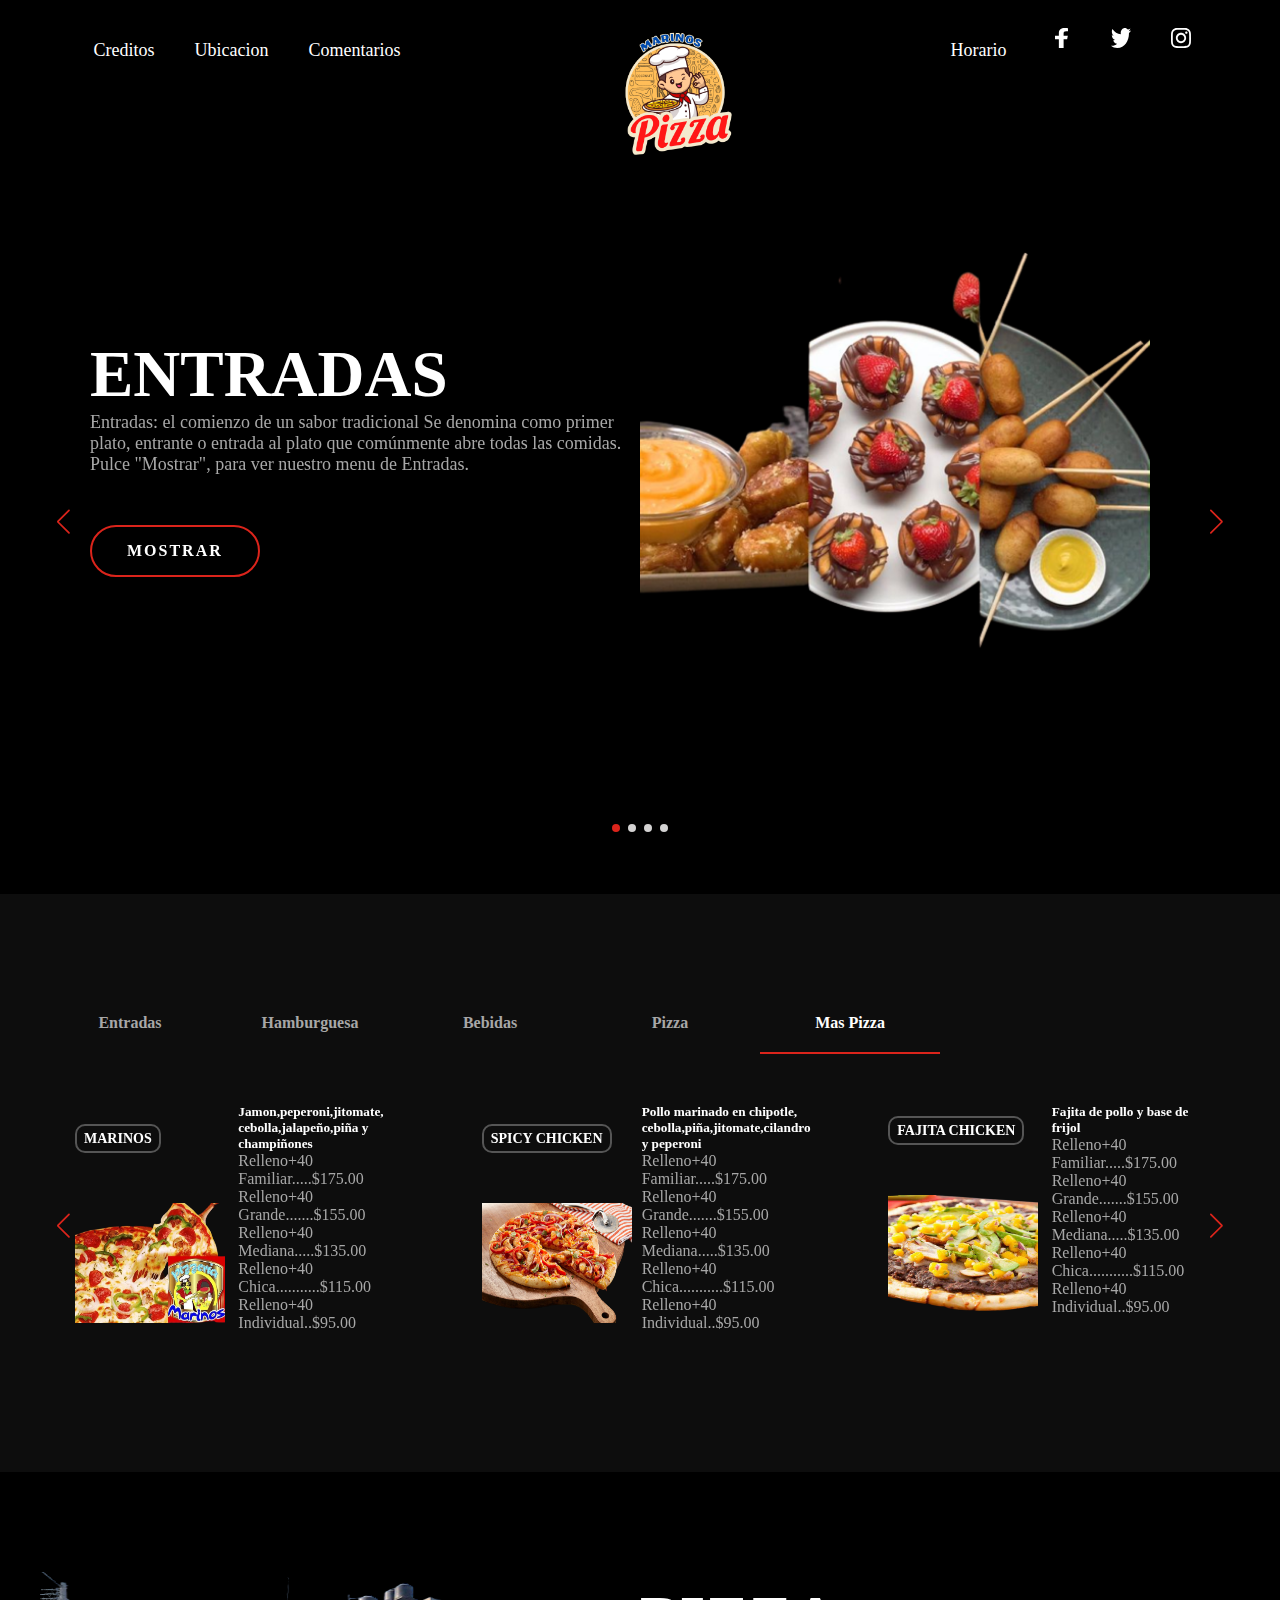
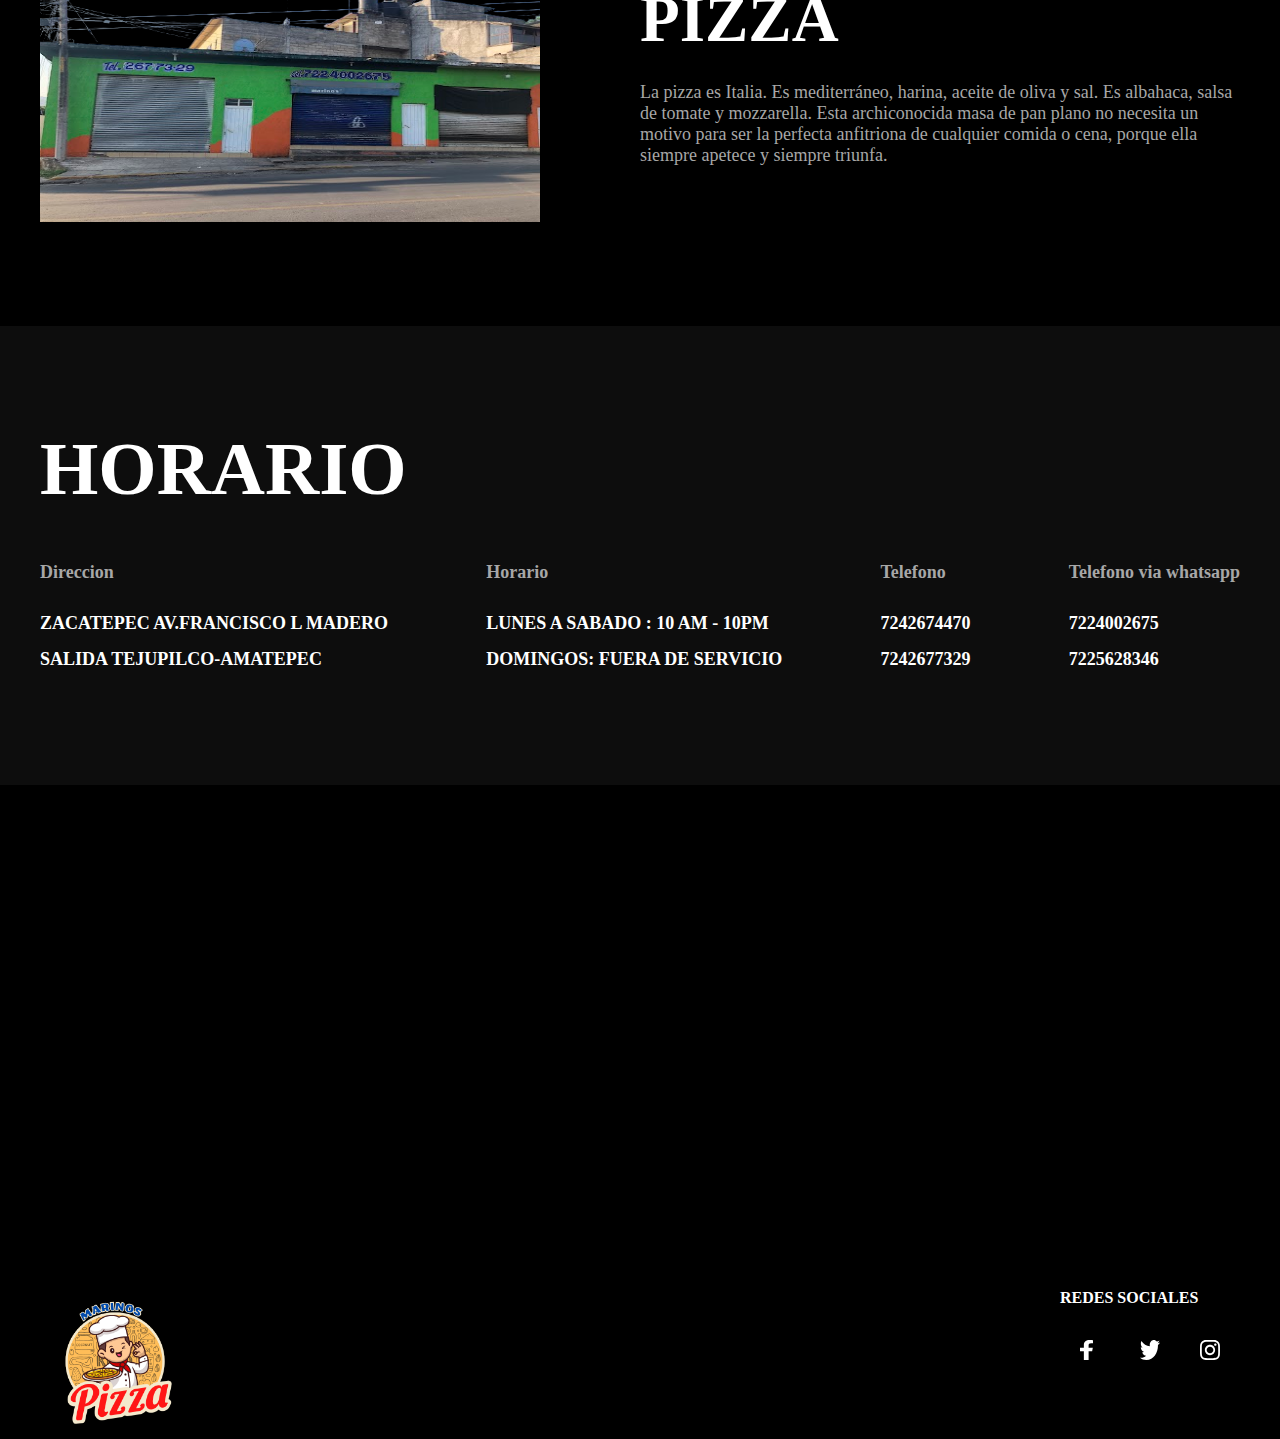
<file: index.html>
<!DOCTYPE html>
<html lang="en">
<head>
    <meta charset="UTF-8">
    <meta http-equiv="X-UA-Compatible" content="IE=edge">
    <meta name="viewport" content="width=device-width, initial-scale=1.0">
    <title>Pizza Marinos</title>
    <link rel="stylesheet" href="https://cdn.jsdelivr.net/npm/swiper/swiper-bundle.min.css" />
    <link rel="stylesheet" href="css/index.css">
    <link rel="icon" type="icon/jpg " href="images/Marinos.png">
</head>
<body>

    <header>

       <div class="menu container">
        <img class="logo-1" src="images/Marinos.png" alt="">
        <input type="checkbox" id="menu" />
        <label for="menu">
            <img src="images/menu.png"  class="menu-incono" alt="">
        </label>
        <nav class="navbar">

            <div class="menu-1">
                <ul>
                    <li><a href="Creditos.html"> Creditos </a></li>
                    <li><a href="#sectionmap"> Ubicacion</a></li>
                    <li><a href="Ayuda.html">Comentarios</a></li>
                </ul>    
            </div>

            <img class="logo-2" src="images/Marinos.png" alt="">
            <div class="menu-2">
                <ul>
                    <li><a href="#horario">Horario</a></li>
                </ul>
                <div class="socials">
                    <a href="https://www.facebook.com/people/Pizzeria-Marinos/100063580840301/" target="_blank">
                        <div class="social">
                            <img src="images/s1.svg" alt="">
                        </div>
                    </a>
                    <a href="#">
                        <div class="social">
                            <img src="images/s2.svg" alt="">
                        </div>
                    </a>
                    <a href="#">
                        <div class="social">
                            <img src="images/s3.svg" alt="">
                        </div>
                    </a>
                </div>

            </div>
        </nav>
    </div>

    <div class="header-content container">

        <div class="swiper mySwiper-1">
          <div class="swiper-wrapper">
            <div class="swiper-slide">
                <div class="slider">
                  <div class="slider-txt">
                    <h1>Entradas</h1>
                    <p>
                        Entradas: el comienzo de un sabor tradicional Se denomina como primer plato, entrante o entrada al plato que comúnmente abre todas las comidas.
                        Pulce "Mostrar", para ver nuestro menu de Entradas.
                    </p>
                    <div class="botones">
                        <a href="#num1"  class="btn-1">Mostrar</a>
                    </div>
                  </div>
                  <div class="slider-img">
                    <img src="images/entradas.png" alt="">
                  </div>
                </div>
              </div>

           <div class="swiper-slide">
              <div class="slider">
                <div class="slider-txt">
                  <h1>Hamburguesas</h1>
                  <p>
                    Una hamburguesa es un sándwich hecho a base de carne molida o de origen vegetal, 
                    aglutinada en forma de filete cocinado a la parrilla o a la plancha, aunque también puede freírse u hornearse.
                    Pulce "Mostrar", para ver nuestro menu de Hamburguesas.
                  </p>
                  <div class="botones">
                        <a  href="#num1"  class="btn-1">Mostrar</a>
                        
                        
                  </div>
                </div>
                <div class="slider-img">
                  <img src="images/slider1.png" alt="">
                </div>
              </div>
            </div>
            <div class="swiper-slide">
                <div class="slider">
                  <div class="slider-txt">
                    <h1>Bebidas</h1>
                    <p>
                        La preparación de bebidas es un proceso que requiere de experiencia y amplios conocimientos en diversos tópicos de la industria en cuestión.
                        contamos con algunas bebidas como las Malteadas,refrescos entre otros.Pulce "Mostrar", para ver nuestro menu de Bebidas.
                    </p>
                    <div class="botones">
                        <a  href="#num1" class="btn-1">Mostrar</a>
                    </div>
                  </div>
                  <div class="slider-img">
                    <img src="images/bebidas.png" alt="">
                  </div>
                </div>
              </div>
              <div class="swiper-slide">
                <div class="slider">
                  <div class="slider-txt">
                    <h1>Pizza</h1>
                    <p>
                        La pizza es un pan plano al horno rematado típicamente con una salsa de tomate, queso y diversos desmoches. 
                        La pizza moderna se inventó en Nápoles, Italia, y el plato se ha convertido en popular en muchas partes del mundo.
                        Pulce "Mostrar", para ver nuestro menu de Pizzas.
                    </p>
                    <div class="botones">
                        <a href="#num1"  class="btn-1">Mostrar</a>
                        <a href="#num1"  class="btn-1">Maz pizza</a>
                    </div>
                  </div>
                  <div class="slider-img">
                    <img src="images/pizza.png" alt="">
                  </div>
                </div>
              </div>
          </div>
          <div class="swiper-button-next"></div>
          <div class="swiper-button-prev"></div>
          <div class="swiper-pagination"></div>
        </div>
    </div>
      
    </header>

    <main class="products" id="products" >
        <div class="tabs container" id="num1">
           
            <input type="radio" name="tabs" id="tab1" checked="checked" class="tabInput" value="1">
            <label for="tab1">Entradas</label>
            <div class="tab">
                <div class="swiper mySwiper-2" id="swiper1">
                    <div class="swiper-wrapper"  >
                        <div class="swiper-slide">
                     

                            <div class="product">

                                <div class="product-img"> 
                                    <h4>Coctel </h4>
                                    <img src="Entradas/Coctel_chico.png" alt="">
                                </div>
                                <div class="product-txt">
                                    <h4>Chico</h4>
                                    <p>Coctel de camaron</p> 
                                    <span class="price">$69.00</span>
                                </div>  

                            </div>
                       </div>

                        <div class="swiper-slide">
                           

                                <div class="product">
 
                                    <div class="product-img"> 
                                        <h4>Coctel</h4>
                                        <img src="Entradas/Coctel_grande.png" alt="">
                                    </div>
                                    <div class="product-txt">
                                        <h4>Grande</h4>
                                        <p>Coctel de camaron</p> 
                                        <span class="price">$89.00</span>
                                    </div>  

                                </div>


                        </div>

                        <div class="swiper-slide">

                            

                                <div class="product">

                                    <div class="product-img"> 
                                        <h4>Nuggets</h4>
                                        <img src="Entradas/Nuggets.png" alt="">
                                    </div>
                                    <div class="product-txt">
                                        <h4>Nuggets</h4>
                                        <p></p> 
                                        <span class="price">$50.00</span>
                                    </div>  

                                </div>

                        

                        </div>
                        <div class="swiper-slide">

                            

                            <div class="product">

                                <div class="product-img"> 
                                    <h4>Papas</h4>
                                    <img src="Entradas/Papas_Francesa.png" alt="">
                                </div>
                                <div class="product-txt">
                                    <h4>A la francesa</h4>
                                    <p>Papas a la franacesa</p> 
                                    <span class="price">$40.00</span>
                                </div>  

                            </div>

                    

                    </div>

                    <div class="swiper-slide">

                            

                        <div class="product">

                            <div class="product-img"> 
                                <h4>Dedos</h4>
                                <img src="Entradas/Dedos_queso.png" alt="">
                            </div>
                            <div class="product-txt">
                                <h4>De queso</h4>
                                <p>Dedos de queso</p> 
                                <span class="price">$50.00</span>
                            </div>  

                        </div>

                

                </div>

                <div class="swiper-slide">

                            

                    <div class="product">

                        <div class="product-img"> 
                            <h4>Ensalada</h4>
                            <img src="Entradas/Ensalada_pollo.png" alt="">
                        </div>
                        <div class="product-txt">
                            <h4>De pollo</h4>
                            <p>Ensalada de pollo</p> 
                            <span class="price">$75.00</span>
                        </div>  

                    </div>

                </div>

                
                <div class="swiper-slide">

                            

                    <div class="product">

                        <div class="product-img"> 
                            <h4>Ensalada</h4>
                            <img src="Entradas/Ensalada_regular.png" alt="">
                        </div>
                        <div class="product-txt">
                            <h4>Regular</h4>
                            <p>Ensalada Regular</p> 
                            <span class="price">$35.00</span>
                        </div>  

                    </div>

                </div>

                
                

                </div>
                <div class="swiper-button-next"></div>
                <div class="swiper-button-prev"></div>
                  

                </div>

                

            
            </div>
            <input type="radio" name="tabs" id="tab2" checked="checked" class="tabInput" value="2"  >
            
            <label for="tab2" >Hamburguesa </label>
            
            <div class="tab" >
                
                <div class="swiper mySwiper-2" id="swiper2" >
                    <div class="swiper-wrapper"  >
                        
                        <div class="swiper-slide">
                           

                            <div class="product">

                                <div class="product-img"> 
                                    <h4>Hamburguesa</h4>
                                    <img src="Hamburguezas/Hambu_cencilla.png" alt="">
                                </div>
                                <div class="product-txt">
                                    <h4>Regular</h4>
                                    <p>Carne y queso amarillo</p> 
                                    <span class="price">$40.00</span>
                                </div>  

                            </div>
    
                        </div>
    
                        <div class="swiper-slide">

                            <div class="product">

                                <div class="product-img"> 
                                    <h4>Hamburguesa</h4>
                                    <img src="Hamburguezas/Hambu_doble.png" alt="">
                                </div>
                                <div class="product-txt">
                                    <h4>Doble</h4>
                                    <p>Doble carne y doble queso</p> 
                                    <span class="price">$50.00</span>
                                </div>  

                            </div>

                            

                        </div>

                        <div class="swiper-slide">

                            

                            <div class="product">

                                <div class="product-img"> 
                                    <h4>Hamburguesa</h4>
                                    <img src="Hamburguezas/Hambu_hawaiana.png" alt="">
                                </div>
                                <div class="product-txt">
                                    <h4>Hawaiana</h4>
                                    <p>Carne, queso, jamon y piña</p> 
                                    <span class="price">$50.00</span>
                                </div>  

                            </div>

                            

                        </div>

                        <div class="swiper-slide">

                            

                            <div class="product">

                                <div class="product-img"> 
                                    <h4>Hamburguesa</h4>
                                    <img src="Hamburguezas/Hambu_salchicha.png" alt="">
                                </div>
                                <div class="product-txt">
                                    <h4>D´salch cha</h4>
                                    <p>Carne, queso, salchicha y chipotle</p> 
                                    <span class="price">$50.00</span>
                                </div>  

                            </div>

                            

                        </div>
                        <div class="swiper-slide">

                            

                            <div class="product">

                                <div class="product-img"> 
                                    <h4>Hamburguesa</h4>
                                    <img src="Hamburguezas/Hambu_pollo.png" alt="">
                                </div>
                                <div class="product-txt">
                                    <h4>D´Pollo</h4>
                                    <p>Pechuga de pollo, queso y aderezo ranch</p> 
                                    <span class="price">$50.00</span>
                                </div>  

                            </div>

                            

                        </div>

                        <div class="swiper-slide">

                            

                            <div class="product">

                                <div class="product-img"> 
                                    <h4>Hamburguesa</h4>
                                    <img src="Hamburguezas/Hambu_arrachera.png" alt="">
                                </div>
                                <div class="product-txt">
                                    <h4>Arrachera</h4>
                                    <p>Carne arrachera, queso, jalapeñitos y aros de cebolla</p> 
                                    <span class="price">$55.00</span>
                                </div>  

                            </div>

                            

                        </div>
                        
                        <div class="swiper-slide">

                            

                            <div class="product">

                                <div class="product-img"> 
                                    <h4>Hamburguesa</h4>
                                    <img src="Hamburguezas/Hambu_BBQ.png" alt="">
                                </div>
                                <div class="product-txt">
                                    <h4>BBQ</h4>
                                    <p>Carne, queso, salsa BBQ, champiñones y aguacate</p> 
                                    <span class="price">$55.00</span>
                                </div>  

                            </div>

                            

                        </div>
              
                        <div class="swiper-slide">

                            

                            <div class="product">

                                <div class="product-img"> 
                                    <h4>Hamburguesa</h4>
                                    <img src="Hamburguezas/Trio_regular.png" alt="">
                                </div>
                                <div class="product-txt">
                                    <h4>Trio #1</h4>
                                    <p>Hamburgesa regular, papas y refresco</p> 
                                    <span class="price">$90.00</span>
                                </div>  

                            </div>

                            

                        </div>
                        <div class="swiper-slide">

                            

                            <div class="product">

                                <div class="product-img"> 
                                    <h4>Hamburguesa</h4>
                                    <img src="Hamburguezas/Trio_Arrachera.png" alt="">
                                </div>
                                <div class="product-txt">
                                    <h4>Trio #2</h4>
                                    <p>Hamburguesa arrachera, papas y refresco</p> 
                                    <span class="price">$100.00</span>
                                </div>  

                            </div>

                            

                        </div>
                      
                        <div class="swiper-slide">

                            

                            <div class="product">

                                <div class="product-img"> 
                                    <h4>Hamburguesa</h4>
                                    <img src="Hamburguezas/Trio_pollo.png" alt="">
                                </div>
                                <div class="product-txt">
                                    <h4>Trio #3</h4>
                                    <p>Hamburguesa de pollo, papas y refresco</p> 
                                    <span class="price">$95.00</span>
                                </div>  

                            </div>

                            

                        </div>
                        <div class="swiper-slide">

                            

                            <div class="product">

                                <div class="product-img"> 
                                    <h4>Hot dog</h4>
                                    <img src="Hamburguezas/Hot_Dog.png" alt="">
                                </div>
                                <div class="product-txt">
                                    <h4>Hot dog</h4>
                                    <p>Salchicha, pan, mostasa, catsup, mayonesa, jitomate y cebolla</p> 
                                    <span class="price">$25.00</span>
                                </div>  

                            </div>

                            

                        </div>
                        <div class="swiper-slide">

                            

                            <div class="product">

                                <div class="product-img"> 
                                    <h4>Alitas</h4>
                                    <img src="Hamburguezas/Alitas_fritas.png" alt="">
                                </div>
                                <div class="product-txt">
                                    <h4 >De pollo</h4>
                                    <p>Fritas y ensalada ranch</p> 
                                    <p >Mediana $69.00 Grande $120.00 Jumbo $180.00</p>
                                    
                                    
                                </div>  

                            </div>

                            

                        </div>
                        <div class="swiper-slide">

                            

                            <div class="product">

                                <div class="product-img"> 
                                    <h4>Alitas</h4>
                                    <img src="Hamburguezas/Alitas_BBQ.png" alt="">
                                </div>
                                <div class="product-txt">
                                    <h4 >Pollo BBQ</h4>
                                    <p>En salsa BBQ y ensalada ranch</p> 
                                    <p >Mediana $75.00 Grande $140.00 Jumbo $205.00</p>
                                    
                                    
                                </div>  

                            </div>

                            

                        </div>
                        <div class="swiper-slide">

                            

                            <div class="product">

                                <div class="product-img"> 
                                    <h4>Alitas</h4>
                                    <img src="Hamburguezas/Alitas_Buffalo.png" alt="">
                                </div>
                                <div class="product-txt">
                                    <h4 >Pollo Buffalo</h4>
                                    <p>En salsa buffalo y ensalada ranch</p> 
                                    <p >Mediana $75.00 Grande $140.00 Jumbo $205.00</p>
                                    
                                    
                                </div>  

                            </div>

                            

                        </div>
                        <div class="swiper-slide">

                            

                            <div class="product">

                                <div class="product-img"> 
                                    <h4>Alitas</h4>
                                    <img src="Hamburguezas/Alitas_fuego.png" alt="">
                                </div>
                                <div class="product-txt">
                                    <h4 >Fuego</h4>
                                    <p></p> 
                                    <p >Mediana $75.00 Grande $140.00 Jumbo $205.00</p>
                                    
                                    
                                </div>  

                            </div>

                            

                        </div>
                        


                     
                    </div>
                
                    <div class="swiper-button-next"></div>
                    <div class="swiper-button-prev"></div>
                     
                    
                </div>

                
            </div>
       


            <input type="radio" name="tabs" id="tab3" checked="checked" class="tabInput" value="3">
            <label for="tab3">Bebidas</label>
            <div class="tab">
                <div class="swiper mySwiper-2" id="swiper3">
                    <div class="swiper-wrapper" >
                        <div class="swiper-slide">
                        

                            <div class="product">

                                <div class="product-img"> 
                                    <h4>Malteada</h4>
                                    <img src="Bebidas/Malteada_fresa.png" alt="">
                                </div>
                                <div class="product-txt">
                                    <h4>Fresa</h4>
                                    <p>Malteada de fresa</p> 
                                    <span class="price">$40.00</span>
                                </div>  

                            </div>
                       </div>

                        <div class="swiper-slide">
                            

                                <div class="product">
 
                                    <div class="product-img"> 
                                        <h4>Malteada</h4>
                                        <img src="Bebidas/Malteada_choco.png" alt="">
                                    </div>
                                    <div class="product-txt">
                                        <h4>Chocolate</h4>
                                        <p>Malteada de chocolate</p> 
                                        <span class="price">$40.00</span>
                                    </div>  

                                </div>
                          </div>

                           <div class="swiper-slide">
                                <div class="product">

                                    <div class="product-img"> 
                                        <h4>Malteada</h4>
                                        <img src="Bebidas/Malteada_vainilla.png" alt="">
                                    </div>
                                    <div class="product-txt">
                                        <h4>Vinilla</h4>
                                        <p>Malteada de vainilla</p> 
                                        <span class="price">$40.00</span>
                                    </div>  

                                </div>
                           </div>

                           <div class="swiper-slide">
                                <div class="product">

                                    <div class="product-img"> 
                                        <h4>Frappe</h4>
                                        <img src="Bebidas/Frappe.png" alt="">
                                    </div>
                                    <div class="product-txt">
                                        <h4>Regular</h4>
                                        <p></p> 
                                        <span class="price">$40.00</span>
                                    </div>  

                                </div>
                           </div>
                    <div class="swiper-slide">
                            

                        <div class="product">

                            <div class="product-img"> 
                                <h4>Piña</h4>
                                <img src="Bebidas/Piña_colada.png" alt="">
                            </div>
                            <div class="product-txt">
                                <h4>Colada</h4>
                                <p></p> 
                                <span class="price">$45.00</span>
                            </div>  

                        </div>

                   

                </div>
                <div class="swiper-slide">
                            

                    <div class="product">

                        <div class="product-img"> 
                            <h4>Refresco</h4>
                            <img src="Bebidas/Refrescos.png" alt="">
                        </div>
                        <div class="product-txt">
                            <h4>Refrescos</h4>
                            <p>Chico... $20.00
                                Mediano... $27.00</p> 
                            <span class="price">
                            </span>
                        </div>  

                    </div>

               

            </div>
            <div class="swiper-slide">
                            

                <div class="product">

                    <div class="product-img"> 
                        <h4>Postres</h4>
                        <img src="Bebidas/Pay_queso.png" alt="">
                    </div>
                    <div class="product-txt">
                        <h4>Pay</h4>
                        <p>Pay de Queso</p> 
                        <span class="price">$45.00</span>
                    </div>  

                </div>

           

        </div>
        <div class="swiper-slide">
                            

            <div class="product">

                <div class="product-img"> 
                    <h4>Postres</h4>
                    <img src="Bebidas/Helado_bainilla.png" alt="">
                </div>
                <div class="product-txt">
                    <h4>Helado</h4>
                    <p>Helado de vainilla</p> 
                    <span class="price">$28.00</span>
                </div>  

            </div>

       

    </div>

                    </div>
                    <div class="swiper-button-next"></div>
                    <div class="swiper-button-prev"></div>

                </div>


            
            </div>

            <input type="radio" name="tabs" id="tab4" checked="checked" class="tabInput" value="4">
            <label for="tab4">Pizza</label>
            <div class="tab">
                <div class="swiper mySwiper-2" id="swiper4">
                    <div class="swiper-wrapper"  >
                        <div class="swiper-slide">
                     

                            <div class="product">

                                <div class="product-img"> 
                                    <h4>Hawaiana</h4>
                                    <img src="Pizza/pizza_hawaiana.png" alt="">
                                </div>
                                <div class="product-txt">
                                    <h5>Piña,jamon</h5>
                                    <p>Familiar..$149.00  Grande....$135.00 Mediana..$115.00</p> 
                                    <span class="price"></span>
                                </div>  

                            </div>
                       </div>

                        <div class="swiper-slide">
                           

                                <div class="product">
 
                                    <div class="product-img"> 
                                        <h4>Peperoni</h4>
                                        <img src="Pizza/Peperoni.png" alt="">
                                    </div>
                                    <div class="product-txt">
                                        <h5>Peperoni</h5>
                                        <p>Familiar..$149.00  Grande....$135.00 Mediana..$115.00</p> 
                                        <span class="price"></span>
                                    </div>  

                                </div>


                        </div>

                        <div class="swiper-slide">

                            

                                <div class="product">

                                    <div class="product-img"> 
                                        <h4>Tres quesos</h4>
                                        <img src="Pizza/3_Quesos.png" alt="">
                                    </div>
                                    <div class="product-txt">
                                        <h5>Tres quesos</h5>
                                        <p>Familiar..$149.00  Grande....$135.00 Mediana..$115.00</p> 
                                        <span class="price"></span>
                                    </div>  

                                </div>

                        

                        </div>
                        <div class="swiper-slide">

                            

                            <div class="product">

                                <div class="product-img"> 
                                    <h4>Special</h4>
                                    <img src="Pizza/Special_Peperoni.png" alt="">
                                </div>
                                <div class="product-txt">
                                    <h5>Peperoni</h5>
                                    <p>Familiar..$160.00  Grande....$140.00 Mediana..$120.00</p> 
                                    <span class="price"></span>
                                </div>  

                            </div>

                    

                    </div>

                    <div class="swiper-slide">

                            

                        <div class="product">

                            <div class="product-img"> 
                                <h4>Vegetariana</h4>
                                <img src="Pizza/Vegana.png" alt="">
                            </div>
                            <div class="product-txt">
                                <h5>Champiñones,jitomate,
                                    cebolla,piña,jalapeños,
                                    pimiento verde y elote</h5>
                                <p>Familiar..$160.00  Grande....$140.00 Mediana..$120.00</p> 
                                <span class="price"></span>
                            </div>  

                        </div>

                    </div>
                    <div class="swiper-slide">

                            

                        <div class="product">

                            <div class="product-img"> 
                                <h4>Hawaiana con tocino</h4>
                                <img src="Pizza/Hawaiana_tocino.png" alt="">
                            </div>
                            <div class="product-txt">
                                <h5>Jamon,piña y trcitos
                                    de piña
                                </h5>
                                <p>Familiar..$175.00  Grande....$155.00 Mediana..$135.00</p> 
                                <span class="price"></span>
                            </div>  

                        </div>

                    </div>
                    <div class="swiper-slide">

                            

                        <div class="product">

                            <div class="product-img"> 
                                <h4>Sabrosa</h4>
                                <img src="Pizza/Sabrosa.png" alt="">
                            </div>
                            <div class="product-txt">
                                <h5>Jamon,peperoni 
                                    y salchicha</h5>
                                <p>Familiar..$160.00  Grande....$140.00 Mediana..$120.00</p> 
                                <span class="price"></span>
                            </div>  

                        </div>

                    </div>
                    <div class="swiper-slide">

                            

                        <div class="product">

                            <div class="product-img"> 
                                <h4>Mexicana</h4>
                                <img src="Pizza/Mexicana.png" alt="">
                            </div>
                            <div class="product-txt">
                                <h5>Peperoni,jitomate,cebolla,
                                    jalapeño y aguacate</h5>
                                <p>Familiar..$160.00  Grande....$140.00 Mediana..$120.00</p> 
                                <span class="price"></span>
                            </div>  

                        </div>

                    </div>
                    <div class="swiper-slide">

                            

                        <div class="product">

                            <div class="product-img"> 
                                <h4>New york</h4>
                                <img src="Pizza/New york.png" alt="">
                            </div>
                            <div class="product-txt">
                                <h5>Peperoni,jamon,piña
                                    y pimiento verde</h5>
                                <p>Familiar..$160.00  Grande....$140.00 Mediana..$120.00</p> 
                                <span class="price"></span>
                            </div>  

                        </div>

                    </div>
                    <div class="swiper-slide">

                            

                        <div class="product">

                            <div class="product-img"> 
                                <h4>Tex-Mex</h4>
                                <img src="Pizza/Tex_Mex.png" alt="">
                            </div>
                            <div class="product-txt">
                                <h5>Base de frijol, choeizo y piña</h5>
                                <p>Familiar..$160.00  Grande....$140.00 Mediana..$120.00</p> 
                                <span class="price"></span>
                            </div>  

                        </div>

                    </div>
                  
                    

               

                
                

                </div>
                <div class="swiper-button-next"></div>
                <div class="swiper-button-prev"></div>
                  

                </div>

                

            
            </div>
            <input type="radio" name="tabs" id="tab5" checked="checked" class="tabInput" value="5">
            <label for="tab5">Mas Pizza</label>
            <div class="tab">
                <div class="swiper mySwiper-2" id="swiper5">
                    <div class="swiper-wrapper"  >
                    <div class="swiper-slide">

                            

                        <div class="product">

                            <div class="product-img"> 
                                <h4>Marinos</h4>
                                <img src="Pizza/Marinos.png" alt="">
                            </div>
                            <div class="product-txt">
                                <h5> Jamon,peperoni,jitomate,
                                        cebolla,jalapeño,piña y 
                                        champiñones</h5>
                                <p>Relleno+40 Familiar.....$175.00  Relleno+40 Grande.......$155.00 Relleno+40 Mediana.....$135.00 Relleno+40 Chica...........$115.00 Relleno+40 Individual..$95.00</p> 
                                <span class="price"></span>
                            </div>  

                        </div>

                    </div>
                    <div class="swiper-slide">

                            

                        <div class="product">

                            <div class="product-img"> 
                                <h4>Spicy Chicken</h4>
                                <img src="Pizza/Spicy_chiquen.png" alt="">
                            </div>
                            <div class="product-txt">
                                <h5>Pollo marinado en chipotle,
                                    cebolla,piña,jitomate,cilandro
                                    y peperoni
                                </h5>
                                <p>Relleno+40 Familiar.....$175.00  Relleno+40 Grande.......$155.00 Relleno+40 Mediana.....$135.00 Relleno+40 Chica...........$115.00 Relleno+40 Individual..$95.00</p> 
                                <span class="price"></span>
                            </div>  

                        </div>

                    </div>
                    <div class="swiper-slide">

                            

                        <div class="product">

                            <div class="product-img"> 
                                <h4>Fajita Chicken</h4>
                                <img src="Pizza/Fajita_chickin.png" alt="">
                            </div>
                            <div class="product-txt">
                                <h5>Fajita de pollo y base de frijol
                                </h5>
                                <p>Relleno+40 Familiar.....$175.00  Relleno+40 Grande.......$155.00 Relleno+40 Mediana.....$135.00 Relleno+40 Chica...........$115.00 Relleno+40 Individual..$95.00</p> 
                                <span class="price"></span>
                            </div>  

                        </div>

                    </div>
                    <div class="swiper-slide">

                            

                        <div class="product">

                            <div class="product-img"> 
                                <h4>Camaron</h4>
                                <img src="Pizza/Camaron.png" alt="">
                            </div>
                            <div class="product-txt">
                                <h5>Camaron,atun,jitomate,
                                    cebolla y pimiento verde
                                </h5>
                                <p>Relleno+40 Familiar......$185.00  Relleno+40 Grande........$175.00 Relleno+40 Mediana......$155.00 Relleno+40 Chica............$130.00 Relleno+40 Individual..$115.00</p> 
                                <span class="price"></span>
                            </div>  

                        </div>

                    </div>
                    

               

                
                

                </div>
                <div class="swiper-button-next"></div>
                <div class="swiper-button-prev"></div>
                  

                </div>

                

            
            </div>

            

        </div>
       
    </main>

    <section class="info container" >

        <div class="info-img">
            <img src="images/Marinoss.png" alt="">
        </div>

        <div class="info-txt">
            <h2>Pizza</h2>
            <p>
                La pizza es Italia. Es mediterráneo, harina, aceite de oliva y sal.
                Es albahaca, salsa de tomate y mozzarella. Esta archiconocida masa 
                de pan plano no necesita un motivo para ser la perfecta anfitriona 
                de cualquier comida o cena, porque ella siempre apetece y siempre 
                triunfa.
            </p>
           
        </div>

    </section>

    <section class="horario" id="horario">
        <div class="horario-info container">

            <h2>Horario</h2>
            <div class="horario-txt">
                <div class="txt"> 
                    <h4>Direccion</h4>
                    <p>
                       Zacatepec Av.Francisco l Madero
                   </p>
                   <p>
                       Salida Tejupilco-Amatepec
                   </p>

                </div>
                <div class="txt">
                    <h4>Horario</h4>
                    <p>
                        Lunes a Sabado : 10 am - 10pm
                    </p>
                    <p>
                        Domingos: Fuera de Servicio
                    </p>
                </div>
                <div class="txt">
                    <h4>Telefono</h4>
                    <p>
                        7242674470
                    </p>
                    <p>
                        7242677329
                    </p>
                </div>
                <div class="txt">
                    <h4>Telefono via whatsapp</h4>
                    <p>
                        7224002675
                    </p>
                    <p>
                        7225628346
                    </p>
                </div>
            </div>
           
        
            
        </div>
    </section>


    <section id="sectionmap">
        
        <iframe class="map" src="https://www.google.com/maps/embed?pb=!1m18!1m12!1m3!1d3774.9686552038547!2d-100.14342778983159!3d18.888471682203935!2m3!1f0!2f0!3f0!3m2!1i1024!2i768!4f13.1!3m3!1m2!1s0x85cd133db64af0ed%3A0x654fe8dbab3f3760!2sPizzeria%20Marinos!5e0!3m2!1ses!2smx!4v1685760775716!5m2!1ses!2smx" width="100%" height="500" style="border:0;" allowfullscreen="" loading="lazy" referrerpolicy="no-referrer-when-downgrade"></iframe>

    </section>

    <footer class="footer container">

        <img class="logo-2" src="images/Marinos.png" alt="">
        
        
      
        <div class="links">
            <h4>Redes Sociales</h4>
            <div class="socials">
                <a href="https://www.facebook.com/people/Pizzeria-Marinos/100063580840301/" target="_blank">
                    <div class="social">
                        <img src="images/s1.svg" alt="">
                    </div>
                </a>
                <a href="#">
                    <div class="social">
                        <img src="images/s2.svg" alt="">
                    </div>
                </a>
                <a href="#">
                    <div class="social">
                        <img src="images/s3.svg" alt="">
                    </div>
                </a>
            </div>
        </div>
        

    </footer>



    <script src="https://cdn.jsdelivr.net/npm/swiper/swiper-bundle.min.js"></script>
    <script src="script.js"></script>

</body>

</html>
</file>
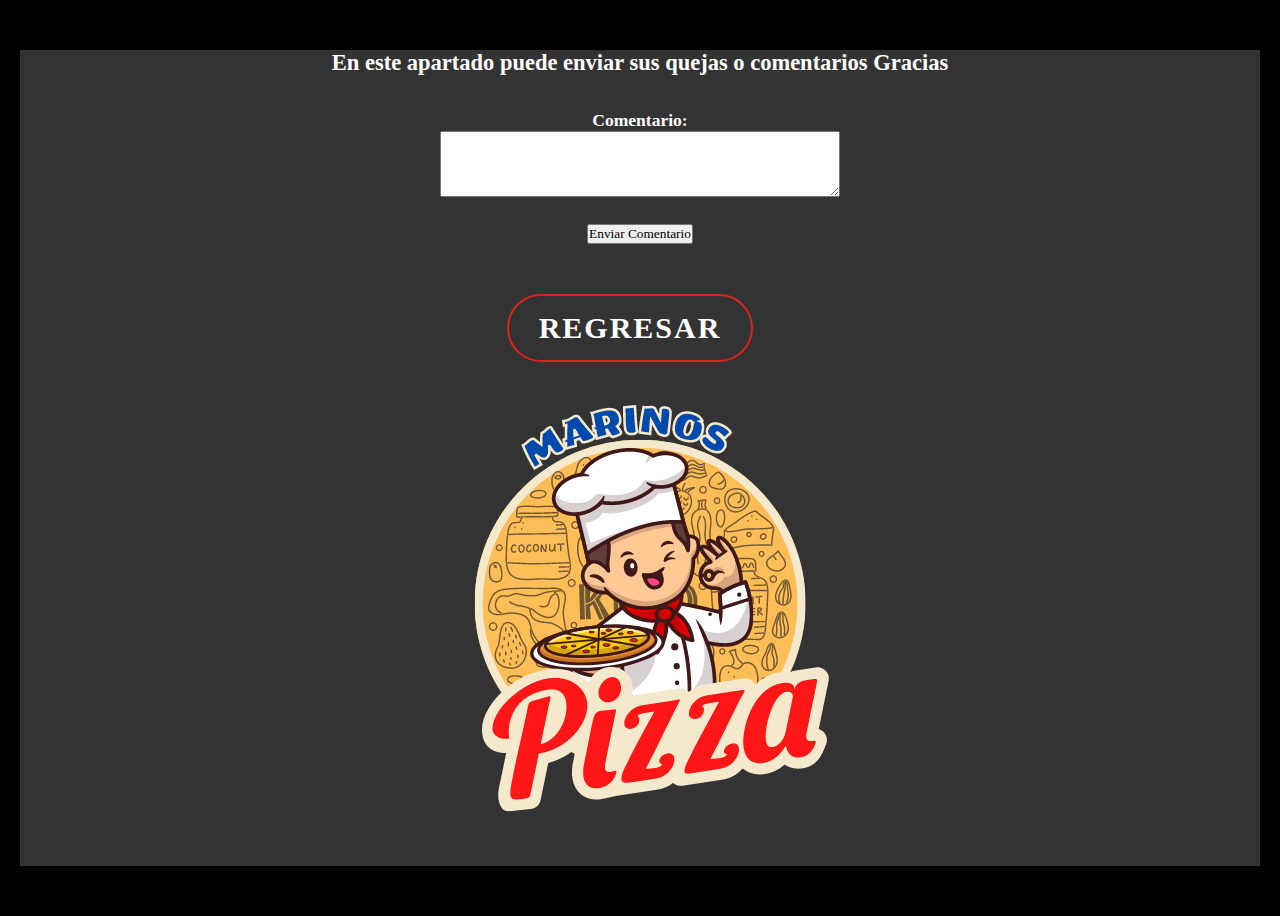
<file: Ayuda.html>
<!DOCTYPE html>
<html>
  <link rel="stylesheet" href="css/ayuda.css">
<head>
  <title>Formulario de Comentarios</title>
  <style>
    /* Estilos CSS para el formulario */
  </style>
</head>
<body>
  <center>
    <div class="Diseño">
      <h2>En este apartado puede enviar sus quejas o comentarios Gracias</h2>

      <br>
      <br>
      <form id="commentForm">
        <label for="comentario"><h3>Comentario:</h3></label>
        <textarea id="comentario" name="comentario" rows="4" required></textarea>
        <br>
        <center>
        <button class="boton" type="button" onclick="enviarComentario()">Enviar Comentario</button>
      </center>
      </form>
      <div class="botones">
        
        <a href="index.html" class="btn-1">Regresar</a>
     
    </div>
    <img src="images/Marinos.png" alt="">

    </div>
 
</center>
  <script>
    function enviarComentario() {
      var comentario = document.getElementById("comentario").value;
      var destinatario = "deibydrosas1@gmail.com"; // Coloca aquí la dirección de correo electrónico a la que deben llegar los comentarios

      var link = "mailto:" + destinatario +
                 "?subject=Nuevo comentario" +
                 "&body=" + encodeURIComponent(comentario);

      window.location.href = link;
    }
  </script>
</body>
</html>
</file>
<file: css/index.css>
* {
    font-family: 'Sigmar', Arial Rounded MT Bold;
    margin: 0;
    padding: 0;
    box-sizing: border-box;
    text-decoration: none;
    list-style: none;
}

body {
    background-color: black;
    color: white;
}

.container {
    max-width: 1200px;
    margin: 0 auto;
}

.swiper-button-prev::after {
    font-size: 25px;
}

.swiper-button-next::after {
    font-size: 25px;
}

.swiper-button-next {
    color: #db241b;
}

.swiper-button-prev {
    color: #db241b;
}

.swiper-pagination-bullet {
    background-color: #d3d2d2;
    opacity: 1;
}

.swiper-pagination-bullet-active {
    background-color: #db241b;
}

.menu {
    position: absolute;
    top: 20px;
    left: 0;
    right: 0;
    display: flex;
    justify-content: center;
    z-index: 1000;
}

.navbar {
    display: flex;

}
.menu-1 {
    margin-right: 180px;
}
.menu-2 {
    margin-left: 180px;
    display: flex;
    text-align: center;
}

.logo-1 {
    width: 0;
}
.logo-2 {
    width: 150px;
}
.socials {
    display: flex;
}

.social {
    margin: 0 10px;
    height: 40px;
    width: 40px;

    border-radius: 50%;
}
.social:hover {
    background-color: #db241b;
}
.social img {
    margin: 8px 0 0 10px;
}

.menu .navbar ul li {
    position: relative;
    float: left;
    
}
.menu .navbar ul li a {
    font-size: 18px;
    padding: 20px;
    color: white;
    display: block;
}

.menu .navbar ul li a:hover {
    color: #db241b;
}
#menu {
    display: none;
}
.menu-icono {
    width: 25px;
}
.menu label {
    cursor: pointer;
    display: none;
}
.header-content {
    margin-top: 200px;
    padding-bottom: 50px;
}
.slider {
    display: flex;
    align-items: center;
}
.slider-txt {
   margin-left: 50px;
   width: 50%;
}
.slider-txt h1 {
    font-size: 65px;
    color: white;
    text-transform: uppercase;
    font-weight: 800;
}
.slider-txt p {
    font-size: 18px;
    color: #a7a7a7;
}
.botones {
    margin-top: 50px;
}
.btn-1 {
    display: inline-block;
    padding: 15px 35px;
    border: 2px solid #db241b;
    color: white;
    font-weight: 800;
    letter-spacing: 2px;
    text-transform: uppercase;
    margin-right: 20px;
    border-radius: 50px;
   
}
.btn-1:hover {
    background-color: #db241b;
}
.slider-img {
    width: 50%;
}
.slider-img img {
    margin-right: 225px;
    width: 510PX;
}
.products {
    background-color: #0d0d0d;
}
.tabs {
    display: flex;
    flex-wrap: wrap;
    padding: 100px 0px;
}
.tabs label {
    width: 15%;
    order: 1;
    display: block;
    padding: 20px 0;
    text-align: center;
    cursor: pointer;
    color: #a7a7a7;
    font-weight: 700;
    transition: background ease 0.2s;
}
.tabs .tab {
    order: 99;
    flex-grow: 1;
    width: 100%;
    display: none;
    padding-top: 25px;
}
.tabs input[type="radio"] {
   display: none;
}
.tabs input[type="radio"]:checked + label {
    border-bottom: 2px solid #db241b;
    color: #ffffff;
}
.tabs input[type="radio"]:checked + label + .tab  {
    display: block;
}
.product {
    display: flex;
    align-items: center;
    padding: 25px;
    margin: 0 10px;
}
.product-img {
    width: 50%;
    text-align: left;
}
.product-img h4 {
    display: inline-block;
    padding: 5px 7px;
    line-height: 15px;
    color: #ffffff;
    font-size: 14px;
    text-transform: uppercase;
    font-weight: 800;
    border: 2px solid #555555;
    border-radius: 10px;
    margin-bottom: 50px;
}

.product-img img {
    width: 150px;
    height: 120px;
}
.product-txt {
    width: 50%;
    margin-left: 10px;
    text-align: left;
}
.product-txt h4 {
    color: #ffffff;
    font-size: 18px;
    text-transform: uppercase;
    font-weight: 800;
    margin-bottom: 5px;
}
.product-txt p {
    color: #a7a7a7;
    font-size: 16px;
    margin-bottom: 15px;
}
.product-txt span {
    color: #ffffff;
    font-size: 18px;
    font-weight: 800;
}
.info {
    padding: 100px 0px;
    display: flex;
    align-items: center;
}
.info-img {
    width: 50%;
}
.info-img img {
    width: 500px;
    height: 250px;
}
.info-txt {
    width: 50%;
}
.info-txt h2 {
    font-size: 65px;
    color: #ffffff;
    font-weight: 800;
    text-transform: uppercase;
    margin-bottom: 25px;
}
.info-txt p {
    font-size: 18px;
    color: #a7a7a7;
    margin-bottom: 50px;
}
.btn-2 {
    display: inline-block;
    padding: 15px 35px;
    background-color: #db241b;
    color: #ffffff;
    font-weight: 800;
    text-transform: uppercase;
    border-radius: 50px;
}
.btn-2:hover {
    background-color: #ab1c15;
}
.horario {
    padding: 100px 0px;
    background-color: #0d0d0d;
}
.horario-info h2 {
    font-size: 75px;
    color: #ffffff;
    font-weight: 800;
    text-transform: uppercase;
    margin-bottom: 50px;
}
.horario-txt{
   display: flex;
   justify-content: space-between;
}
.txt {
    color: #ffffff;
}
.txt h4 {
    font-size: 18px;
    color: #a7a7a7;
    margin-bottom: 30px;
}
.txt p {
    font-size: 18px;
    text-transform: uppercase;
    font-weight: 600;
    margin-bottom: 15px;
}
.map {
    filter: grayscale(100%) invert(92%) contrast(93%);
}
.footer {
    pad: 100px 0px;
    display: flex;
    justify-content: space-between;
}
.links h4 {
    color: #ffffff;
    text-transform: uppercase;
    margin-bottom: 25px;
}
.limks ul li a {
    color: #ffffff;
    font-size: 16px;
    margin-bottom: 5px;
    display: inline-block;
}
@media (max-width: 1000px) {

    .menu {
        padding: 20px;
        justify-content: space-between;
    }

    .menu-2 {
        display: none
    }
    
    .logo-1 {
        width: 100px;
    }
    
    .logo-2 {
        width: 0;
    }
    .menu label {
        display: initial;
    }
    .menu .navbar {
        position: absolute;
        top: 100%;
        left: 0;
        right: 0;
        background-color: #181818;
        display: none;
    }
    .menu .navbar ul li {
        width: 100%; 
    }
    #menu:checked ~ .navbar {
        display: initial;
    }
    .header-content {
        padding: 30px;
        margin-top: 100px;
    }
    .slider{
        flex-direction: column;
    }
    .slider-txt {
        margin-left: 0;
        width: 100%;
        text-align: center;
        margin-bottom: 50px;
    }
    .product-txt {
       
        width: 40%;
        margin-left: 15px;
        text-align: justify;
    }
    .product-txt h4 {
        color: #ffffff;
        font-size: 15px;
        text-transform: uppercase;
        font-weight: 800;
        margin-bottom: 5px;
    }
    .product-txt p {
        color: #a7a7a7;
        font-size: 15px;
        margin-bottom: 1px;
    }
    .product-txt span {
        color: #ffffff;
        font-size: 18px;
        font-weight: 800;
    }
    .slider-txt h1 {
        font-size: 35px;
        
    }
    .slider-txt p {
        font-size: 16px;
    }
    .btn-1 {
        padding: 10px 25px;
        font-size: 14px;
    }
    .slider-img {
        width: 100%;
        text-align: center;
    }
    .slider-img img {
        margin-right: 0px;
        width: 300px;
    }
    .swiper-horizontal > .swiper-pagination-bullets,
    .swiper-pagination-bullets,.swiper-pagination-horizontal,
    .swiper-pagination-custom,
    .swiper-pagination-fraction {
        bottom: -7px;
    }
    .tabs {
        padding: 50px 30px;
    }
    .tabs label {
        width: 33%;
    }
    .info {
        padding: 30px;
        flex-direction: column;
    }
    .info-img {
        width: 100%;
        text-align: center;

    }
    .info-img img {
        width: 400px;
        height: 200px;
        margin-bottom: 25px;
    }
    .info-txt {
        width: 100%;
        text-align: center;
    }
    .info-txt h2 {
        font-size: 40px;
    }
    .info-txt p {
        font-size: 16px;
    }
    .btn-1 {
        font-size: 16px;
    }
    .horario {
        padding: 30px;
        text-align: center;
    }
    .horario-info h2 {
        font-size: 50px;
        margin-bottom: 15px;
    }
    .horario-txt {
        flex-direction: column;
    }
    .socials {
        justify-content: center;
    }
    .social img {
        margin: 8px 0 0 0;
    }
    .footer {
        padding: 30px;
        flex-direction: column;
        text-align: center;
    }
    .links h4 {
        margin: 25px 0px 10px 0px;
    }

}
</file>
<file: css/ayuda.css>
* {
  font-family: 'Sigmar', cursive;
  margin: 0;
  padding: 0;
  box-sizing: border-box;
  text-decoration: none;
  list-style: none;
  justify-content: center;
}
.Diseño {
  height: 500%;
  background-color: #333;
  text-align: center;
  font-size: 15px;
  margin-top: 50px; /* Espacio superior */
  margin-bottom: 50px; /* Espacio inferior */
  margin-left: 20px; /* Espacio izquierdo */
  margin-right: 20px; /* Espacio derecho */
}
form {
    max-width: 400px;
    margin: 0 auto;
  }

  input, textarea {
    display: block;
    width: 100%;
    margin-bottom: 0px;
  }

  button {
    display: block;
    margin-top: 10px;
  }
 
body {
  background-color: black;
  color: white;
}

.botones {
    margin-top: 50px;
}

.btn-1 {
    display: inline-block;
    padding: 15px 30px;
    border: 2px solid #db241b;
    color: white;
    font-weight: 800;
    letter-spacing: 2px;
    text-transform: uppercase;
    margin-right: 20px;
    border-radius: 50px;
    font-size: 30px; /* Ajusta el tamaño de fuente según tus preferencias */
}

.btn-1:hover {
    background-color: #db241b;
}
.container {
        max-width: 150%;
        margin: 100px auto 0; /* Agrega un margen superior de 100px */
        padding: 20px;
        background-color: #333;
        border-radius: 10px;
        height: 1060px;
        display: flex;
        flex-direction: column;
        justify-content: center;
}
</file>
